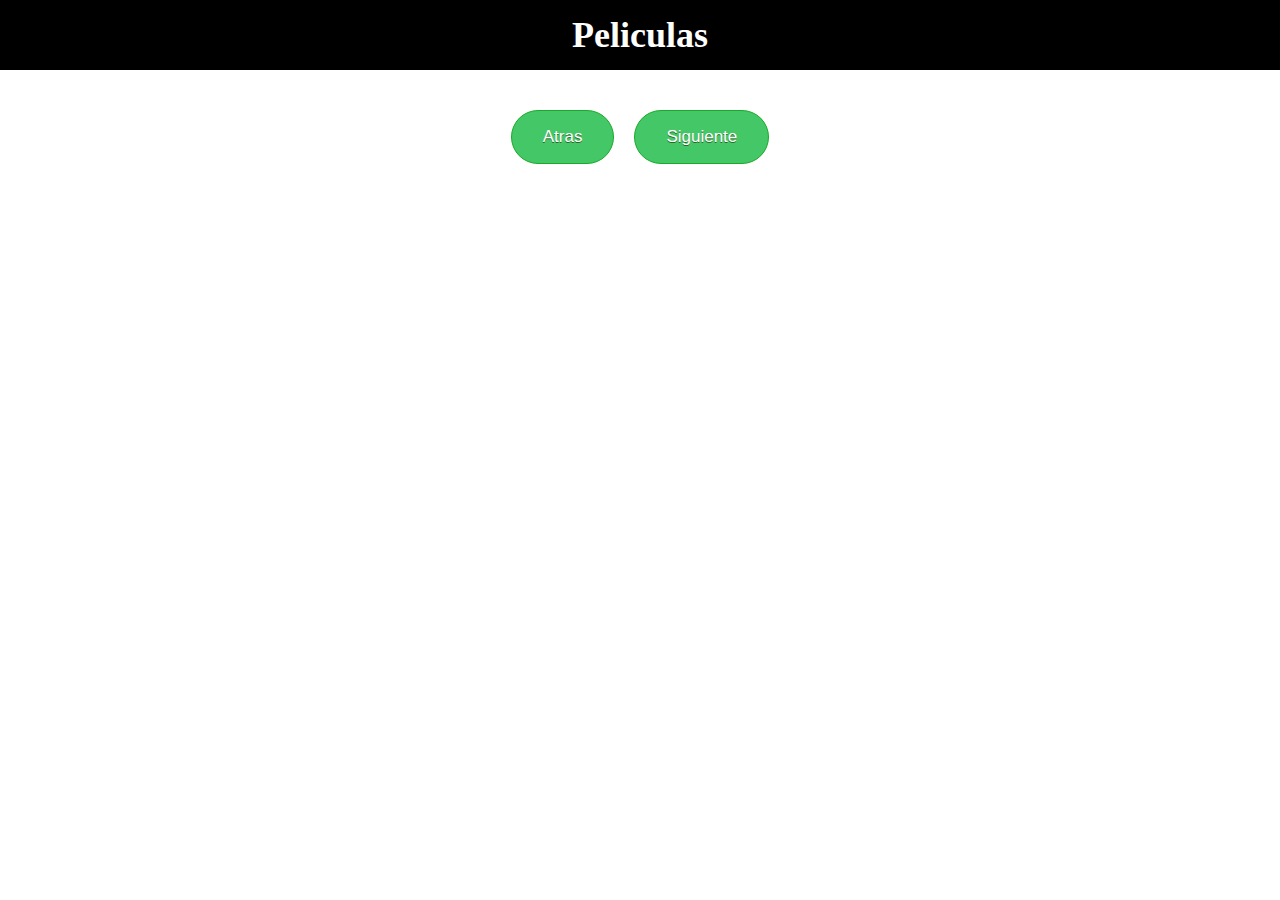
<file: ApiMovie/index.html>
<!DOCTYPE html>
<html lang="en">

<head>
    <meta charset="UTF-8">
    <meta name="viewport" content="width=device-width, initial-scale=1.0">
    <link rel="stylesheet" href="style.css">
    <title>Api Movie</title>
</head>

<body>
    <div class="container">
        <h1 class="titulo">Peliculas</h1>
        <div class="contenedorPelicuas" id="peliculas-container"></div>
        <div class="contenedorBotones">
            <button id="atras-btn">Atras</button>
            <button id="siguiente-btn">Siguiente</button>
        </div>
    </div>
    <script src="ApiMovie.js"></script>
</body>

</html>
</file>
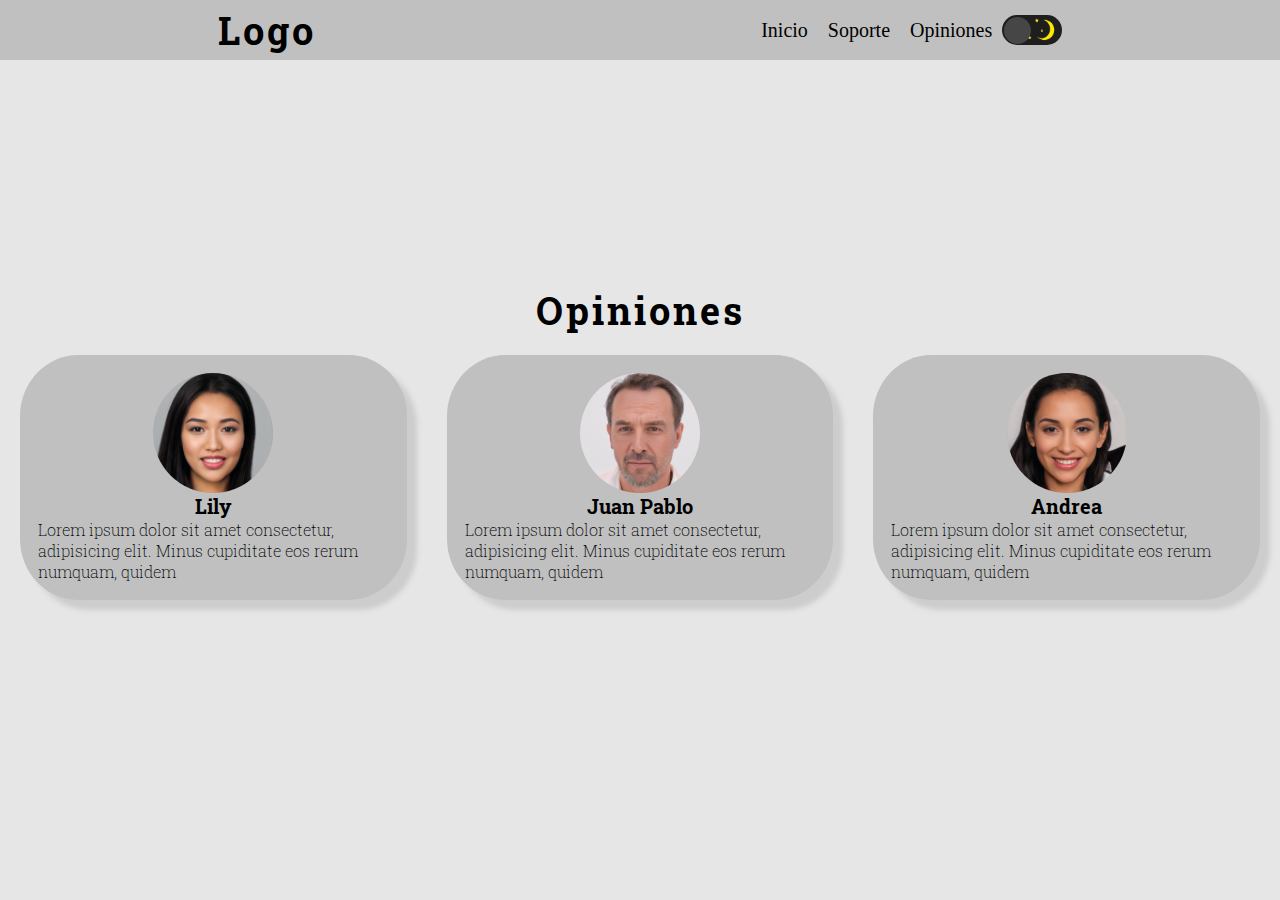
<file: DarkMode/index.html>
<!DOCTYPE html>
<html lang="en">

<head>
    <meta charset="UTF-8">
    <meta name="viewport" content="width=device-width, initial-scale=1.0">
    <link rel="preconnect" href="https://fonts.googleapis.com">
    <link rel="preconnect" href="https://fonts.gstatic.com" crossorigin>
    <link
        href="https://fonts.googleapis.com/css2?family=DynaPuff&family=Montserrat:wght@500&family=Permanent+Marker&family=Poppins&family=Roboto+Slab&display=swap"
        rel="stylesheet">
    <link rel="stylesheet" href="style.css">
    <title>Darkmode con javascript</title>
</head>

<body>
    <header>
        <nav class="nav" id="nav-id">
            <h2 id="logo" class="logo"> Logo</h2>
            <ul class="lista">
                <li>
                    <a class="links" href="">Inicio</a>
                </li>
                <li>
                    <a class="links" href="">Soporte</a>
                </li>
                <li>
                    <a class="links" href="">Opiniones</a>
                </li>
                <div class="switch-container">
                    <label class="switch">
                        <input type="checkbox" id="dark-mode-toggle">
                        <span class="slider"></span>
                    </label>
                </div>
            </ul>
        </nav>

    </header>

    <div class="container">
        <h2 id="titulo-opiniones">Opiniones</h2>
        <section>
            <div class="tarjeta">
                <img class="rostro" src="../assets/img1.jpg" alt="">
                <h4>Lily</h4>
                <p>Lorem ipsum dolor sit amet consectetur, adipisicing elit. Minus cupiditate eos rerum numquam, quidem
                </p>
            </div>
            <div class="tarjeta">
                <img class="rostro" src="../assets/img3.jpg" alt="">
                <h4>Juan Pablo</h4>
                <p>Lorem ipsum dolor sit amet consectetur, adipisicing elit. Minus cupiditate eos rerum numquam, quidem
                </p>
            </div>
            <div class="tarjeta">
                <img class="rostro" src="../assets/img2.jpg" alt="">
                <h4>Andrea</h4>
                <p>Lorem ipsum dolor sit amet consectetur, adipisicing elit. Minus cupiditate eos rerum numquam, quidem
                </p>
            </div>

        </section>

    </div>
    <script src="DarkMode.js"></script>
</body>

</html>
</file>
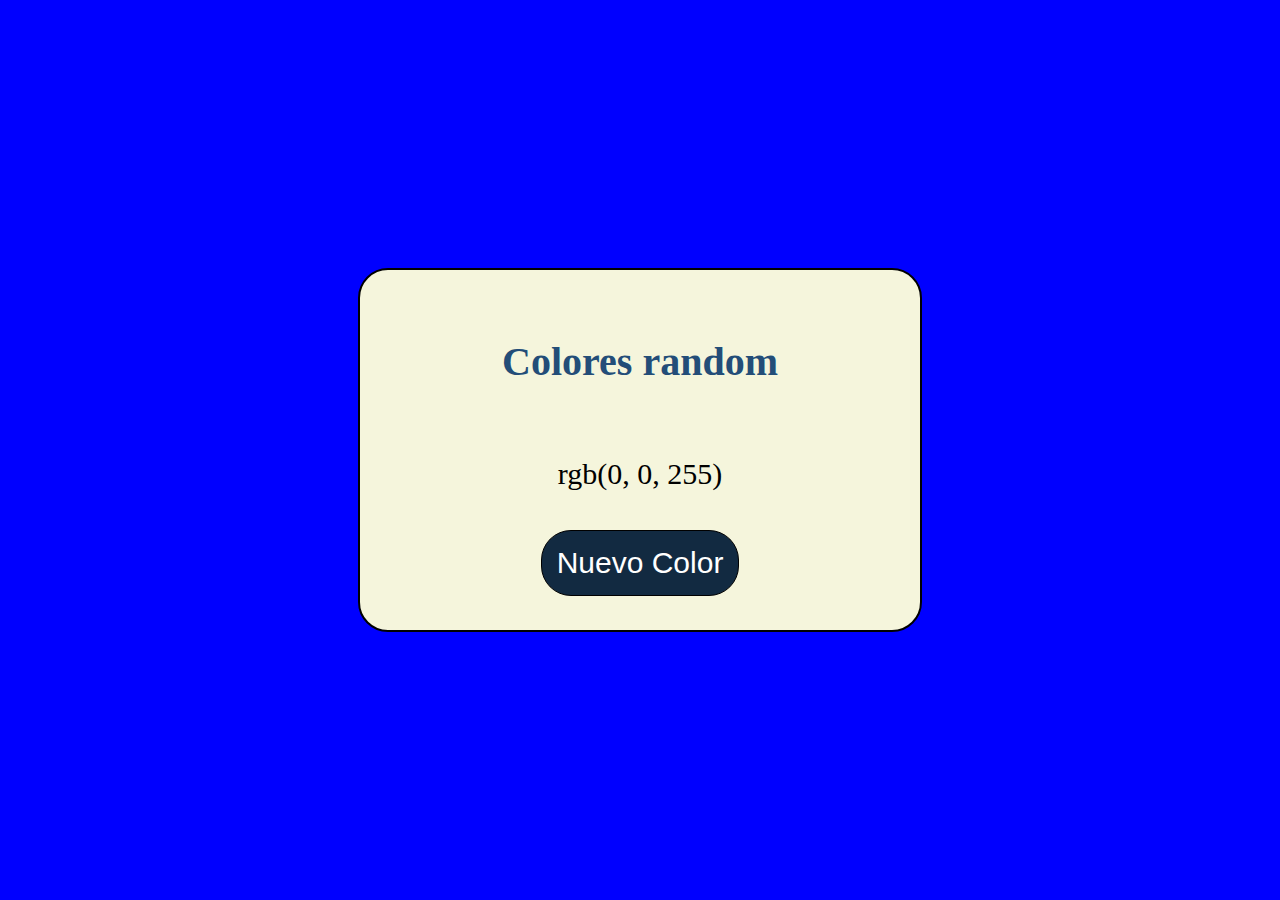
<file: generadorColoresRandom/index.html>
<!DOCTYPE html>
<html lang="en">
<head>
    <meta charset="UTF-8">
    <meta name="viewport" content="width=device-width, initial-scale=1.0">
    <link rel="stylesheet" href="styles.css">
    <title>Generador de colores rgb Random</title>
</head>
<body>
    <div class="container">
        <h2>Colores random</h2>
        <p id="color">rgb(0, 0, 255) </p>
        <button id="botonCambio">Nuevo Color</button>

    </div>
    <script src="genereador.js"></script>
</body>
</html>
</file>
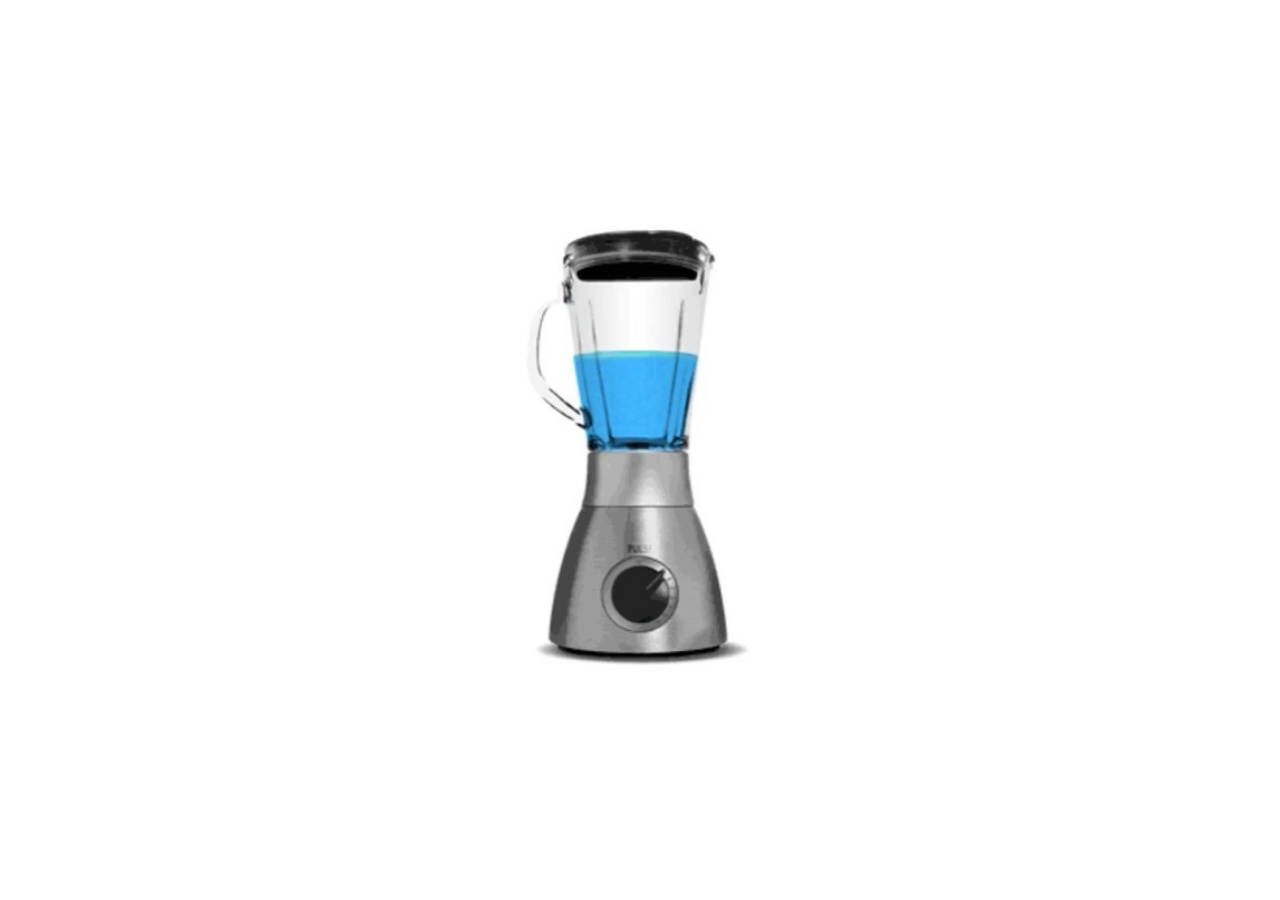
<file: Licuadora/index.html>
<!DOCTYPE html>
<html lang="en">

<head>
    <meta charset="UTF-8">
    <meta name="viewport" content="width=device-width, initial-scale=1.0">
    <link rel="stylesheet" href="style.css">
    <title>Licuadora</title>
</head>

<body>
    <div class="container">
        <div class="licuadora" id="licuadora">
            <div class="botonEncendido" id="interruptor"></div>
        </div>

        <div>
            <audio id="boton">
                <source src="../assets/boton.mp3" type="audio/mpeg">
            </audio>

            <audio id="sonido">
                <source src="../assets/sonidoLicuadora.mp3" type="audio/mpeg">
            </audio>
        </div>
        
    </div>
    <script src="Licuadora.js"></script>
</body>

</html>
</file>
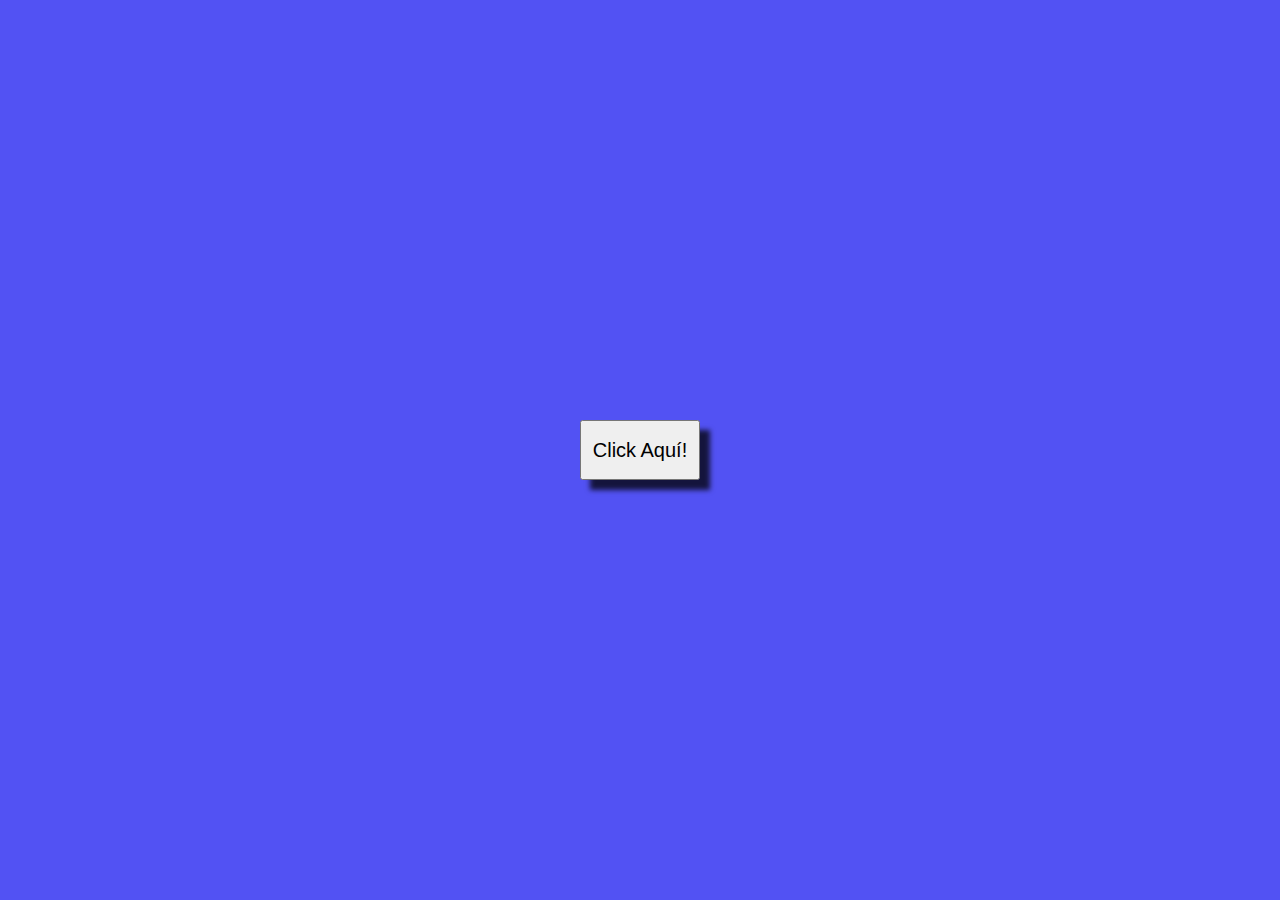
<file: Modal/index.html>
<!DOCTYPE html>
<html lang="en">
<head>
    <meta charset="UTF-8">
    <meta name="viewport" content="width=device-width, initial-scale=1.0">
    <link rel="stylesheet" href="style.css">
    <title>Modal</title>
</head>
<body>
    <div class="modal" id="modal">
        <button class="btn-cerrar" id="btn-cerrar">X</button>
        <h3>Modal</h3>
        <p>Lorem ipsum dolor sit amet consectetur adipisicing elit. Itaque perspiciatis beatae et similique tempore!</p>
        <button class="btn-option" id="aceptar">Aceptar</button>
        <button class="btn-option" id="cancelar">Cancelar</button>
    </div>
    <button class="btn" id="btn">Click Aquí!</button>
    <script src="Modal.js"></script>
</body>
</html>
</file>
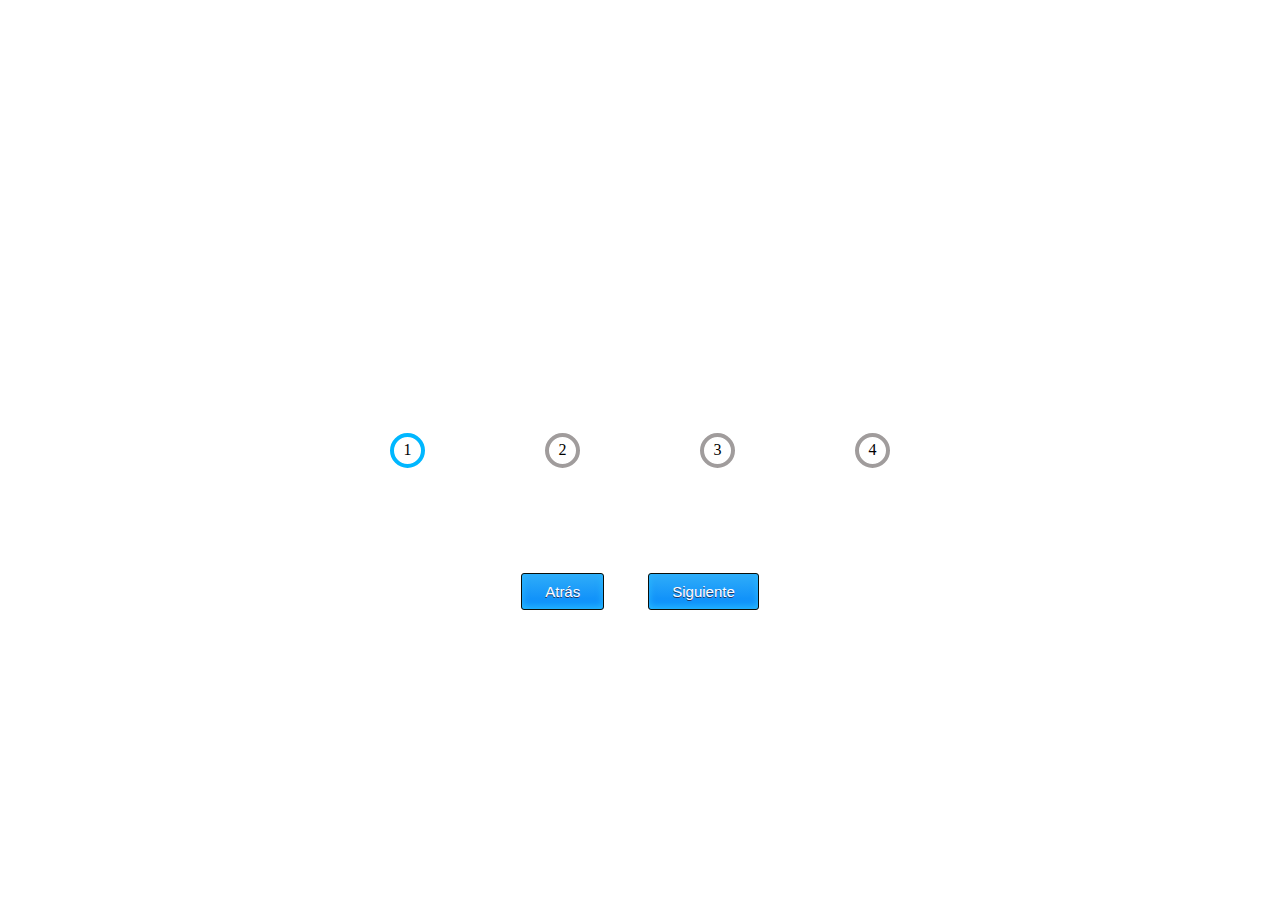
<file: progress-steps/index.html>
<!DOCTYPE html>
<html lang="en">

<head>
    <meta charset="UTF-8">
    <meta name="viewport" content="width=device-width, initial-scale=1.0">
    <link rel="stylesheet" href="style.css">
    <title>Progress steps</title>
</head>

<body>
    <div id="text"></div>
    <div class="container">
        <div class="barra">
            <div class="progreso"></div>
            <div class="contenedorPasos">
                <div id="paso1" class="paso">1</div>
                <div class="paso">2</div>
                <div class="paso">3</div>
                <div class="paso">4</div>
            </div>
              
        </div>

        <div class="botones">

            <button id="btnAtras">Atrás </button>
            <button id="btnSiguiente"> Siguiente</button>

        </div>
    </div>


    <script src="script.js"></script>
</body>

</html>
</file>
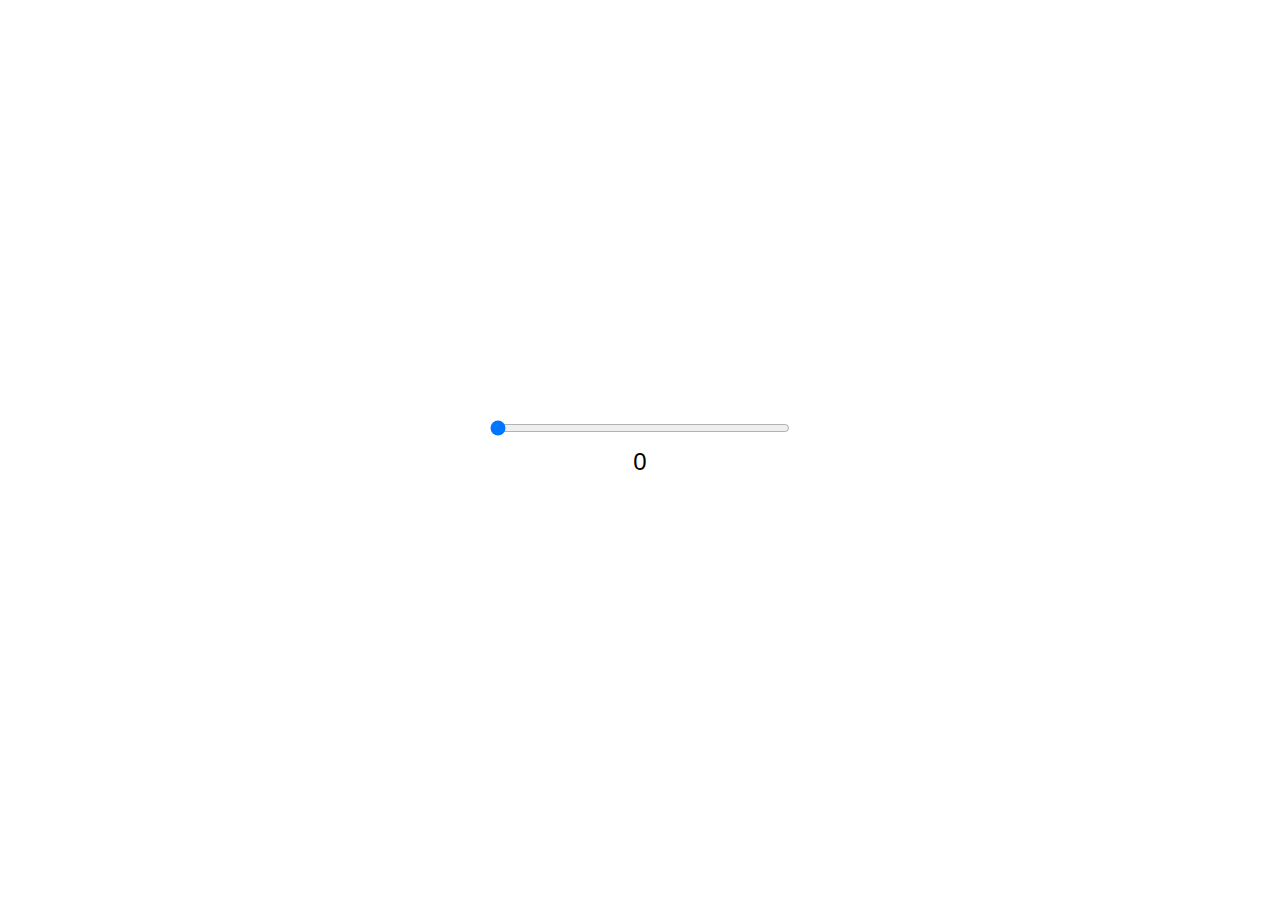
<file: RangoSlider/index.html>
<!DOCTYPE html>
<html lang="en">

<head>
  <meta charset="UTF-8">
  <meta name="viewport" content="width=device-width, initial-scale=1.0">
  <link rel="stylesheet" href="style.css">
  <title>Range Slider</title>
</head>

<body>
  <div class="slider-container">
    <input type="range" id="slider" min="0" max="100" value="0" class="slider">
    <p id="slider-value">50</p>
  </div>
  <script src="script.js"></script>
</body>

</html>
</file>
<file: ApiMovie/style.css>
*{  margin: 0;
    padding: 0;
    box-sizing: border-box;}
.titulo{
    display: flex;
  align-items: center; 
  justify-content: center; 
  height: 70px;
  font-size: 36px;
  background-color: black;
  color: white;
padding: 10px;

}
.contenedorPelicuas{
    display: flex;
    flex-direction: row;
    justify-content: center;
    flex-wrap: wrap;
}

.pelicula-item {
    margin: 10px;
    display: inline-block;
}
img {
    width: 260px;
    height: 370px;
    border-radius: 5px;
    transition: box-shadow 0.2s ease-in;
  }
  
  img:hover {
    box-shadow: 5px 5px 10px rgba(0, 0, 0, 0.5);
    transform: scale(1.03);
  }

  h4{
    text-align: center;
    font-size: 20px;
    width: 260px; 
    padding: 8px;
  }

  .contenedorBotones{
    display: flex;
    flex-direction: row;
    justify-content: center;
    margin: 30px;
  }

  button {
        background-color:#44c767;
        border-radius:28px;
        border:1px solid #18ab29;
        display:inline-block;
        cursor:pointer;
        color:#ffffff;
        font-family:Arial;
        font-size:17px;
        padding:16px 31px;
        text-decoration:none;
        text-shadow:0px 1px 0px #2f6627;
        margin: 10px;
    }
   button:hover {
        background-color:#5cbf2a;
    }
    button:active {
        position:relative;
        top:1px;
    }
</file>
<file: DarkMode/style.css>
* {
    padding: 0;
    margin: 0;
    box-sizing: border-box;
}

body{
  background-color: #e6e6e6;
}
body.dark-mode{
  background-color: #000000;
}

.nav {
    display: flex;
    justify-content: space-around;
    background-color: #c0c0c0;
    align-items: center;
    height: 60px;
 
}
.nav.dark-mode{
  background-color: #464646;
}
.rostro {
    width: 120px;
    height: 120px;
    border-radius: 50%;
}

.lista {
    display: flex;
    align-items: center;
    color: #000000;
    text-decoration: none;
}

li {
    list-style-type: none;
     margin: 10px;
     font-size: 20px ;
}

.links{
  text-decoration: none;
  color: #000000; 
  
}
.links.dark-mode{
  color:#ffffff ;
}

section {
    display: flex;
    align-items: center;
    justify-content: center;
    height: auto;
}

.tarjeta {
    display: flex;
    flex-direction: column;
    align-items: center;
    margin: 20px;
    padding: 18px;
    width: 400px;
    border-radius: 15% / 25%;
    -webkit-box-shadow: 10px 10px 5px 0px rgba(196, 196, 196, 0.75);
    -moz-box-shadow: 10px 10px 5px 0px rgba(196, 196, 196, 0.75);
    box-shadow: 10px 10px 5px 0px rgba(196, 196, 196, 0.75);
    background-color:  #c0c0c0;
    
}
.tarjeta.dark-mode{
  color:#ffffff ;
  background-color: #464646;
}

h2 {
    text-align: center;
    font-family: 'DynaPuff', cursive;
    font-family: 'Montserrat', sans-serif;
    font-family: 'Permanent Marker', cursive;
    font-family: 'Poppins', sans-serif;
    font-family: 'Roboto Slab', serif;
    letter-spacing: 3px;
    font-size: 38px;
}

.logo{
  color: #000000;
  
}
.logo.dark-mode{
  color:#e9e9e9 ;
}

h2.dark-mode{
  color:#e9e9e9 ;

}

.container {
    position: relative;
    margin-top: 25vh;

}

h4 {
    font-family: 'DynaPuff', cursive;
    font-family: 'Montserrat', sans-serif;
    font-family: 'Permanent Marker', cursive;
    font-family: 'Poppins', sans-serif;
    font-family: 'Roboto Slab', serif;
    font-size: 20px;
}
p{
    font-family: 'DynaPuff', cursive;
font-family: 'Montserrat', sans-serif;
font-family: 'Permanent Marker', cursive;
font-family: 'Poppins', sans-serif;
font-family: 'Roboto Slab', serif;
font-weight: 200;
}

.switch-container {
    display: flex;
    align-items: center;
    justify-content: center;
  }
  
  .switch {
    position: relative;
    display: inline-block;
    width: 60px;
    height: 30px;
  }
  
  .switch input[type="checkbox"] {
    display: none;
  }
  
  .slider {
    position: absolute;
    top: 0;
    left: 0;
    right: 0;
    bottom: 0;
    background-image: url(../assets/dark.png);
    background-size: contain;
    border-radius: 30px;
    cursor: pointer;
    transition: background-color 0.4s;
  }
  
  .slider:before {
    content: "";
    position: absolute;
    width: 27px;
    height: 27px;
    border-radius: 50%;
    background-color: #464646;
    top: 2px;
    left: 2px;
    transition: transform 0.2s;
    font-family: "Font Awesome 5 Free";
  }
  
  .switch input[type="checkbox"]:checked + .slider {
    background-image: url(../assets/light.png);
  }
  
  .switch input[type="checkbox"]:checked + .slider:before {
    transform: translateX(30px);
  }
</file>
<file: generadorColoresRandom/styles.css>
body {
background-color: rgb(0, 0, 255);
    margin: 0; 
    display: flex; 
    justify-content: center; 
    align-items: center; 
    min-height: 100vh; 
}

.container {
    display: flex;
    flex-direction: column;
    justify-content: space-around;
    align-items: center;
    background-color: beige;
    width: 500px;
    height: 300px;
    padding: 30px;
    border: 2px solid black;
    border-radius: 30px;
}
h2{
    font-size: 40px;
   color: rgb(35, 77, 120);
}

p{
    font-size: 30px;
}

button{
    font-size: 30px;
    color: white;
    background-color: rgb(18, 42, 65);
    padding: 15px;
    border: 1px solid black;
    border-radius: 30px;
    cursor: pointer;
    transition: background-color 0.3s ease; 
}

button:hover {
    background-color: rgb(35, 77, 120);
}
</file>
<file: Licuadora/style.css>
* {
  box-sizing: border-box;
  padding: 0;
  margin: 0;
}
.licuadora {
  position: fixed;
  top: 50%;
  left: 50%;
  transform: translate(-50%, -50%);
  width: 300px;
  height: 500px;
  background-image: url(../assets/licuadora.jpeg); 
  background-size: contain;
  background-repeat: no-repeat;
  background-position: center;
}

.licuadora.active {
  background-image: url(../assets/licuadoragif.gif);
  animation: vibrateLicuadora 0.1s linear infinite; /* Agrega la animación al estado activo */
}

@keyframes vibrateLicuadora {
  0% {
    transform: translate(-50%, -50%) translateX(1px) rotate(0deg);
  }
  50% {
    transform: translate(-50%, -50%) translateX(-1px) rotate(0deg);
  }
  100% {
    transform: translate(-50%, -50%) translateX(1px) rotate(0deg);
  }
}

.botonEncendido{
  margin: 363px auto 0px;
  width: 60px;
  height: 60px;
  border-radius: 50%;
}
</file>
<file: Modal/style.css>
body {
    background-color: rgb(82, 82, 243);
    margin: 0;
    display: flex;
    justify-content: center;
    align-items: center;
    min-height: 100vh;
}

.modal {
    position: relative;
    text-align: center;
    background-color: rgb(221, 240, 224);
    border: 5px solid #000000;
    border-radius: 10px;
    width: 400px;
    display: none;
    font-family: 'Segoe UI', Tahoma, Geneva, Verdana, sans-serif;
    font-size: x-large;
    padding: 40px;
    box-shadow: 10px 10px 5px 0px rgba(0,0,0,0.75);
    -webkit-box-shadow: 10px 10px 5px 0px rgba(0,0,0,0.75);
    -moz-box-shadow: 10px 10px 5px 0px rgba(0,0,0,0.75);
}

.btn{
    width: 120px;
    height: 60px;
    font-size: 20px;
    box-shadow: 10px 10px 5px 0px rgba(0,0,0,0.75);
    -webkit-box-shadow: 10px 10px 5px 0px rgba(0,0,0,0.75);
    -moz-box-shadow: 10px 10px 5px 0px rgba(0,0,0,0.75);
}

.btn-option {
	box-shadow:inset 0px 1px 0px 0px #bbdaf7;
	background:linear-gradient(to bottom, #79bbff 5%, #378de5 100%);
	background-color:#79bbff;
	border-radius:6px;
	border:1px solid #84bbf3;
	display:inline-block;
	cursor:pointer;
	color:#000000;
	font-family:Arial;
	font-size:15px;
	font-weight:bold;
	padding:6px 24px;
	text-decoration:none;
	text-shadow:0px 1px 0px #528ecc;
}
.btn-option:hover {
	background:linear-gradient(to bottom, #378de5 5%, #79bbff 100%);
	background-color:#378de5;
}
.btn-option:active {
	position:relative;
	top:1px;
}

.btn-cerrar{
    position: absolute;
    top: 10px;
    right: 10px;
    cursor: pointer;
    background-color: gray;
}
</file>
<file: progress-steps/style.css>
* {
    margin: 0;
    padding: 0;
    box-sizing: border-box;
}

.container{
    display: flex;
    flex-direction: row;
    justify-content: center;
    align-items: center;
    height: 100vh;
}

.barra {
    width: 500px;
    display: flex;
    flex-direction: row;
    justify-content: center;
    align-items: center;
    height: 50px;
    position: relative;
  
}

.progreso {
    position: absolute;
    left: 0;
    height: 5px;
    display: flex;
    flex-direction: row;
    justify-content: space-between;
    align-items: center;
    background-color: rgb(0, 183, 255);
width:'' ;
}

.contenedorPasos{
    display: flex;
    flex-direction: row;
    justify-content: space-between;
    position:absolute;
    width: 100%;

}


.paso {
    display: flex;
    flex-direction: row;
    justify-content: center;
    align-items: center;
    width: 35px;
    height: 35px;
    border: 4px solid rgb(160, 156, 156);
    border-radius: 50%;
    background-color: white;
   
}#paso1{
    border: 4px solid rgb(0, 183, 255);
}
button{
    margin: 20px;
    
}
button {
	box-shadow:inset 0px -3px 7px 0px #29bbff;
	background:linear-gradient(to bottom, #2dabf9 5%, #0688fa 100%);
	background-color:#2dabf9;
	border-radius:3px;
	border:1px solid #0b0e07;
	display:inline-block;
	cursor:pointer;
	color:#ffffff;
	font-family:Arial;
	font-size:15px;
	padding:9px 23px;
	text-decoration:none;
	text-shadow:0px 1px 0px #263666;
}
button:hover {
	background:linear-gradient(to bottom, #0688fa 5%, #2dabf9 100%);
	background-color:#0688fa;
}
button:active {
	position:relative;
	top:1px;
}

        
.botones{
    position: absolute;
    bottom: 30%;
   
}
</file>
<file: RangoSlider/style.css>
body {
    font-family: Arial, sans-serif;
    display: flex;
    justify-content: center;
    align-items: center;
    height: 100vh;
    margin: 0;
    transition: background-color 0.3s ease;
  }
  
  .slider-container {
    text-align: center;
    display: flex;
    flex-direction: column;
    align-items: center;
  }
  
  .slider {
    width: 300px;
    margin-top: 20px;
  }
  
  #slider-value {
    font-size: 24px;
    margin-top: 10px;
    transition: color 0.3s ease;
  }
</file>
